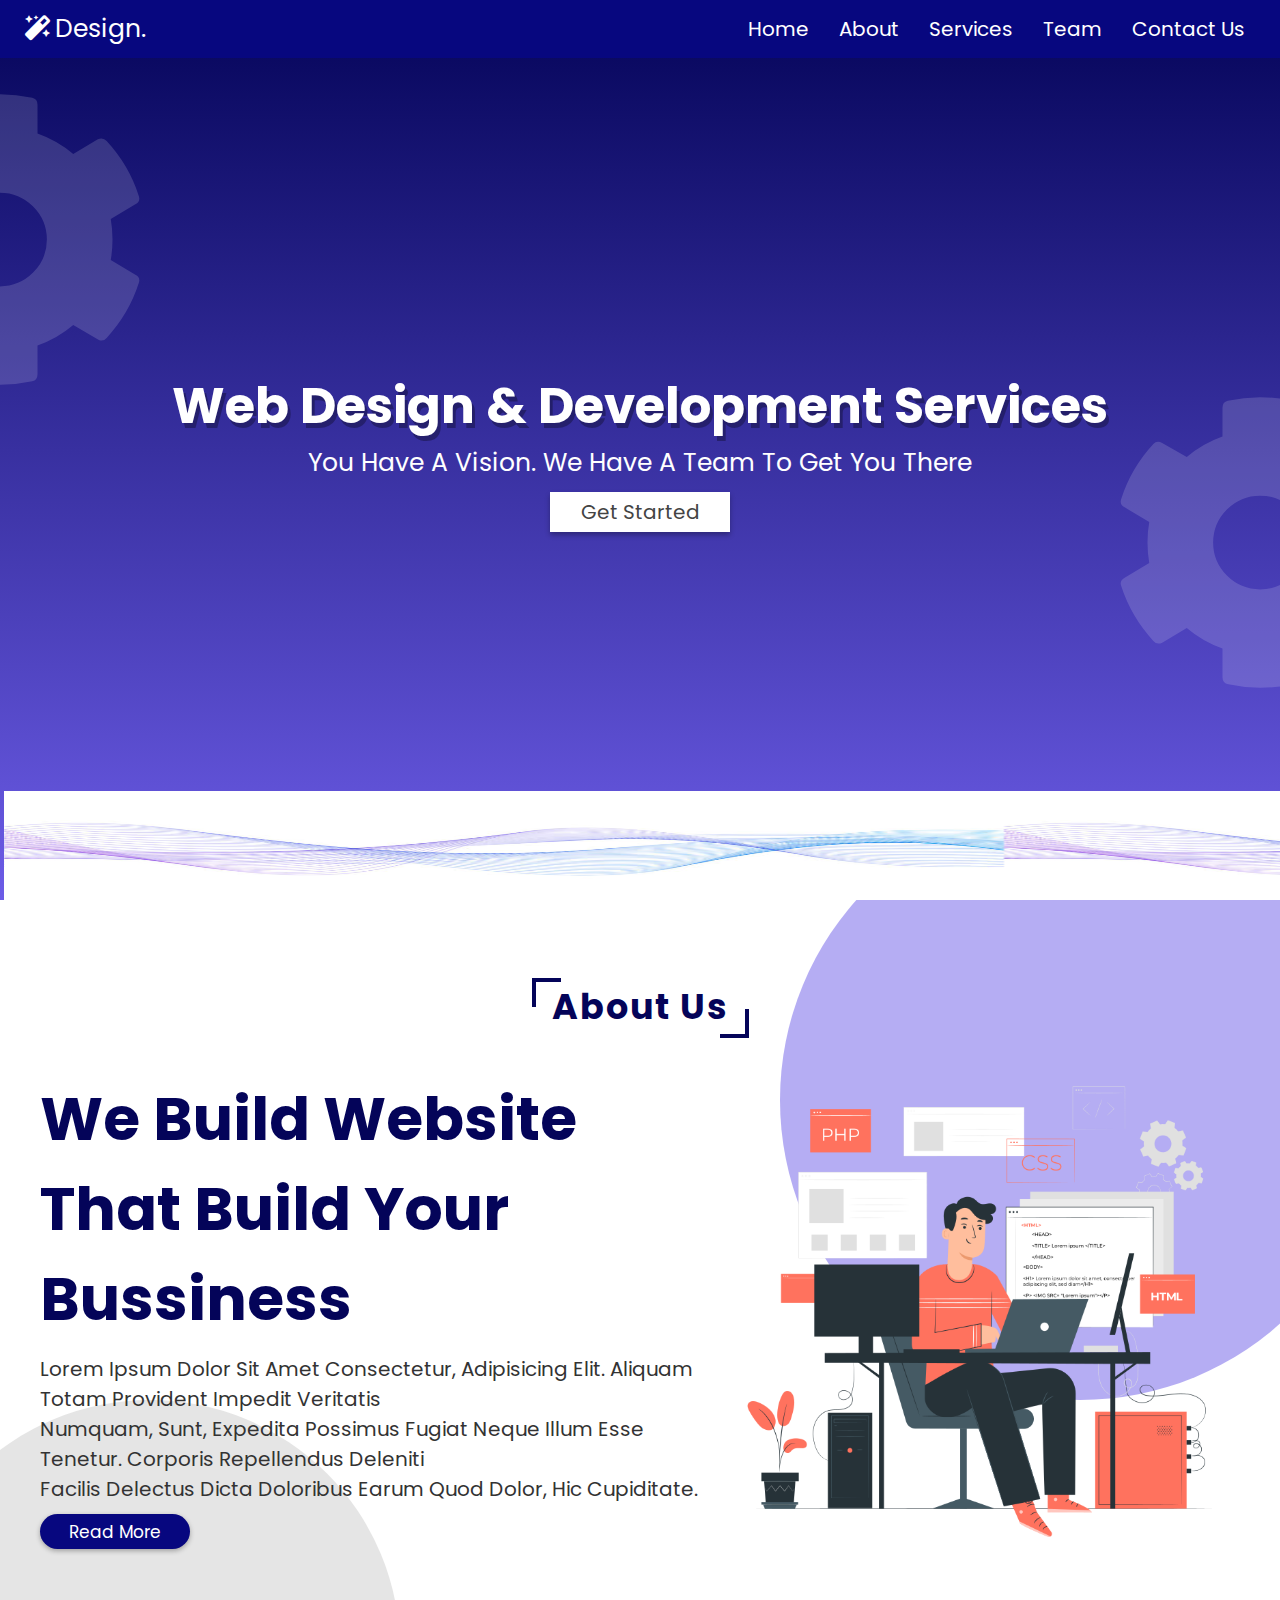
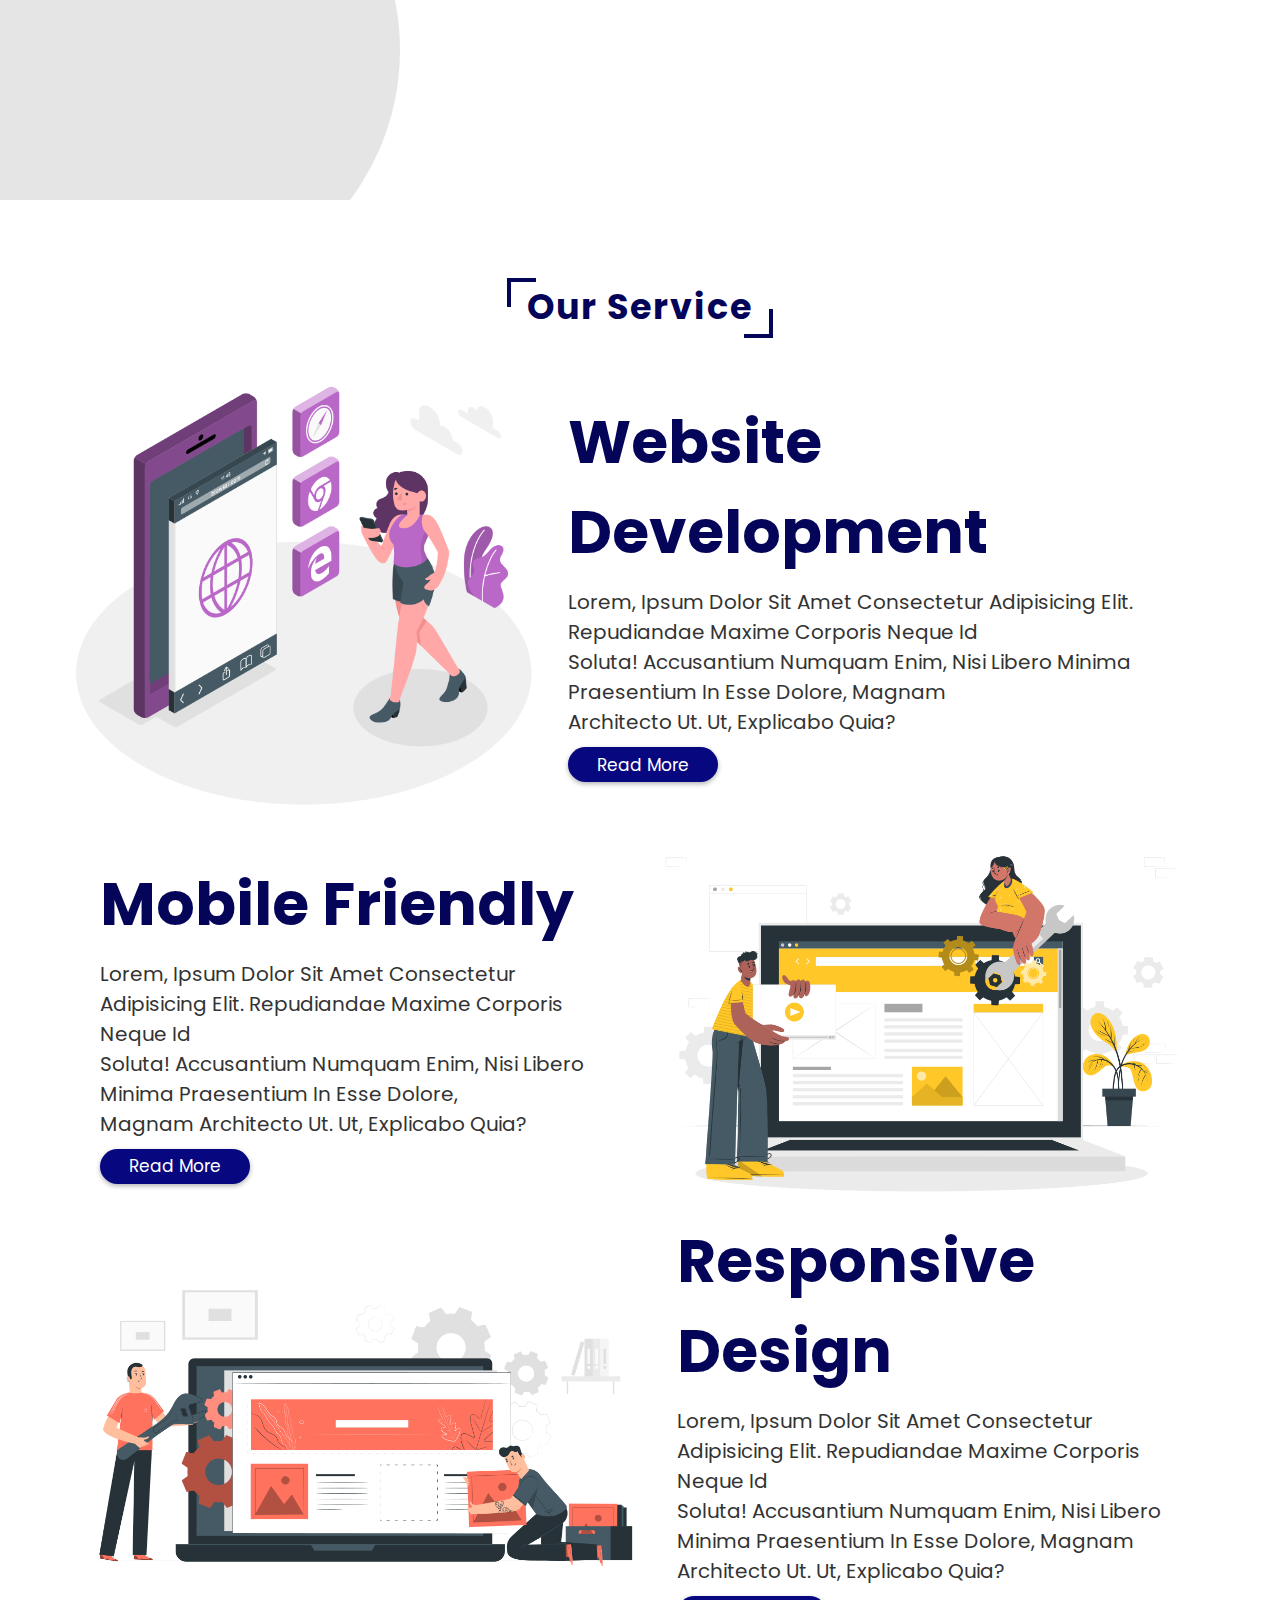
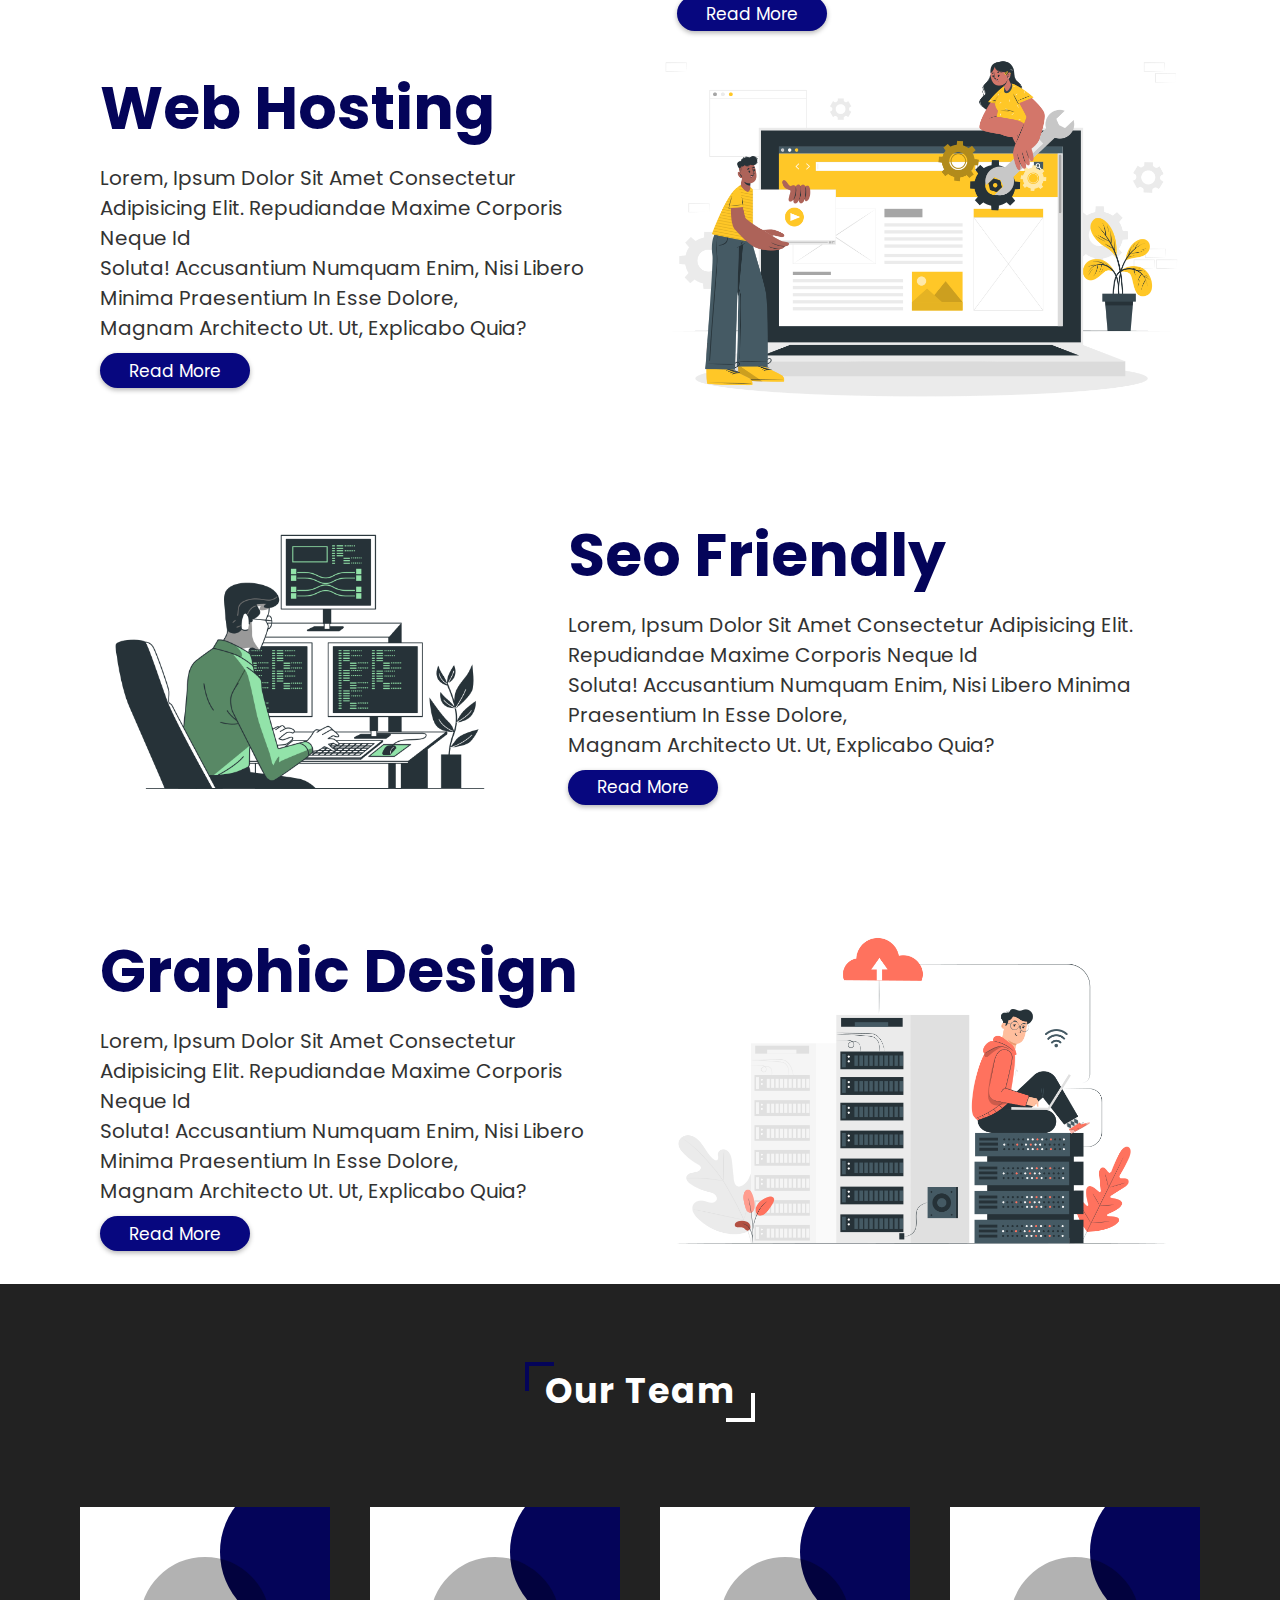
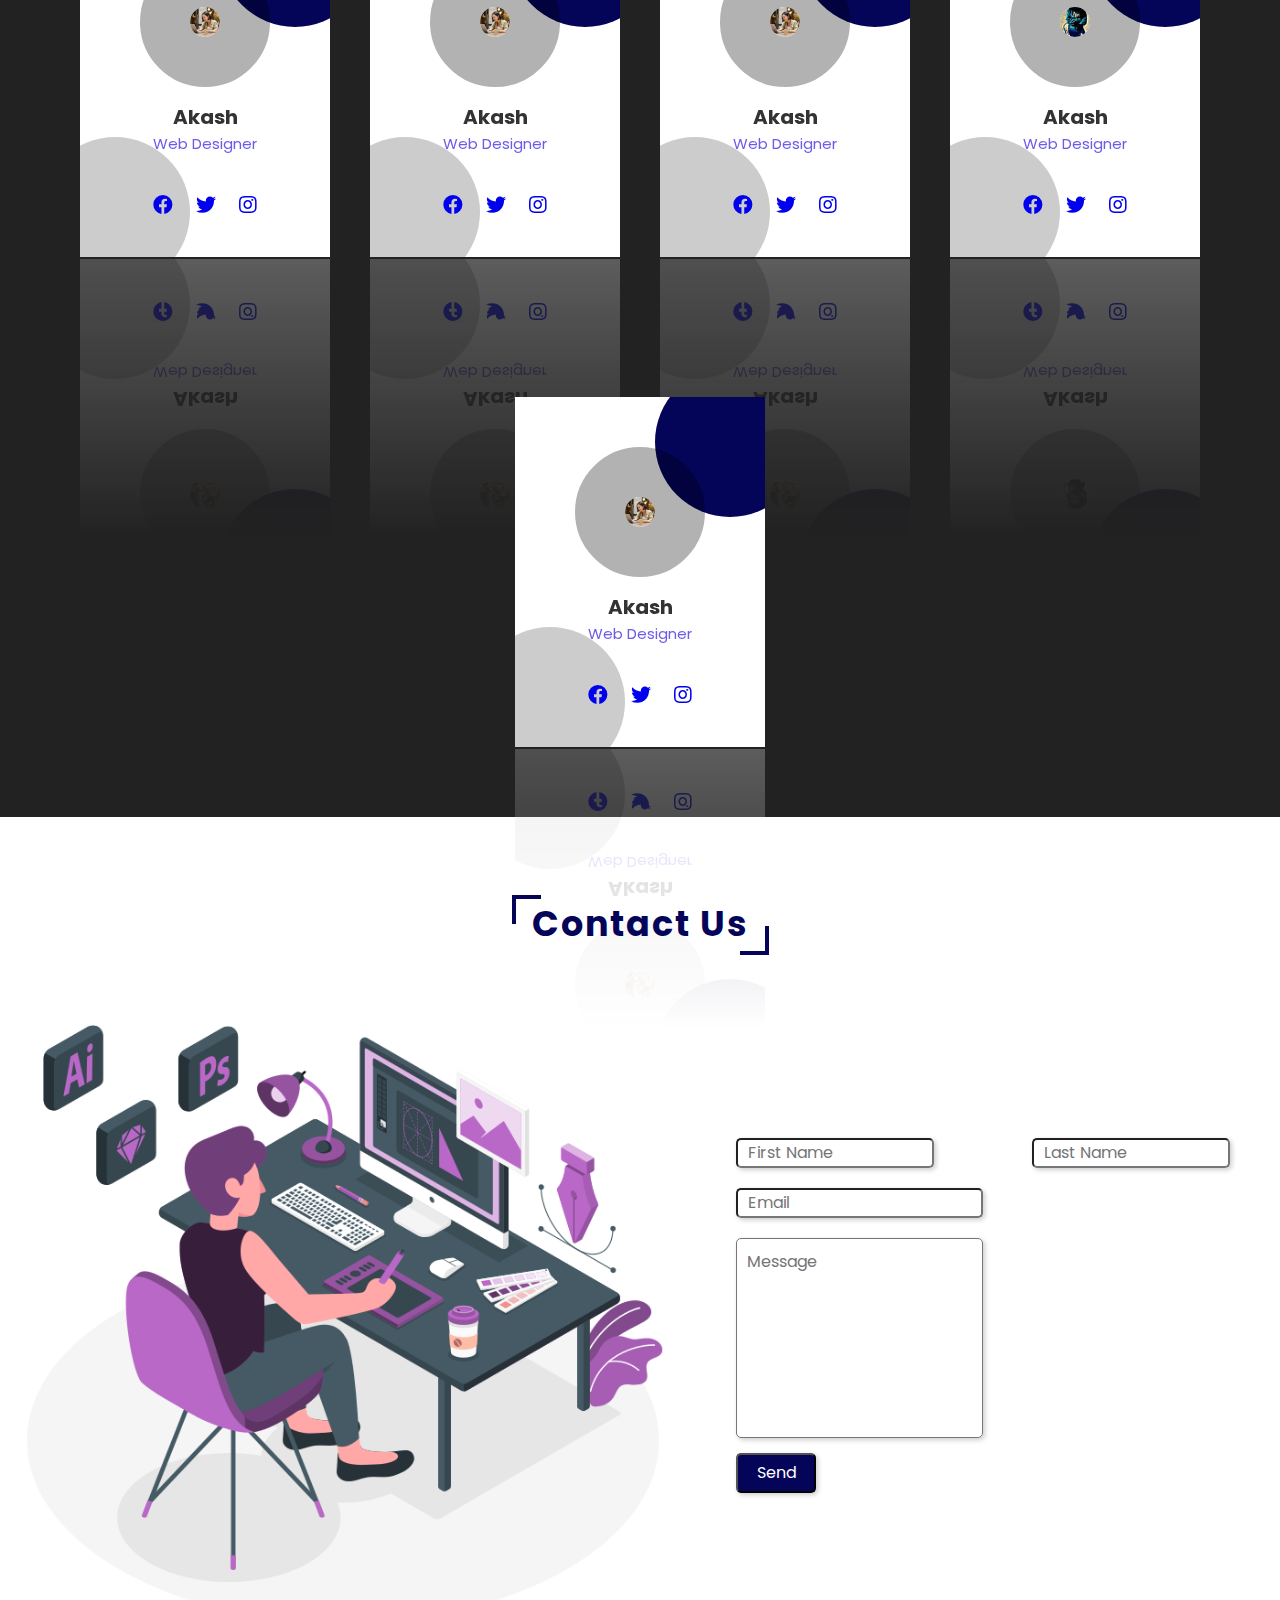
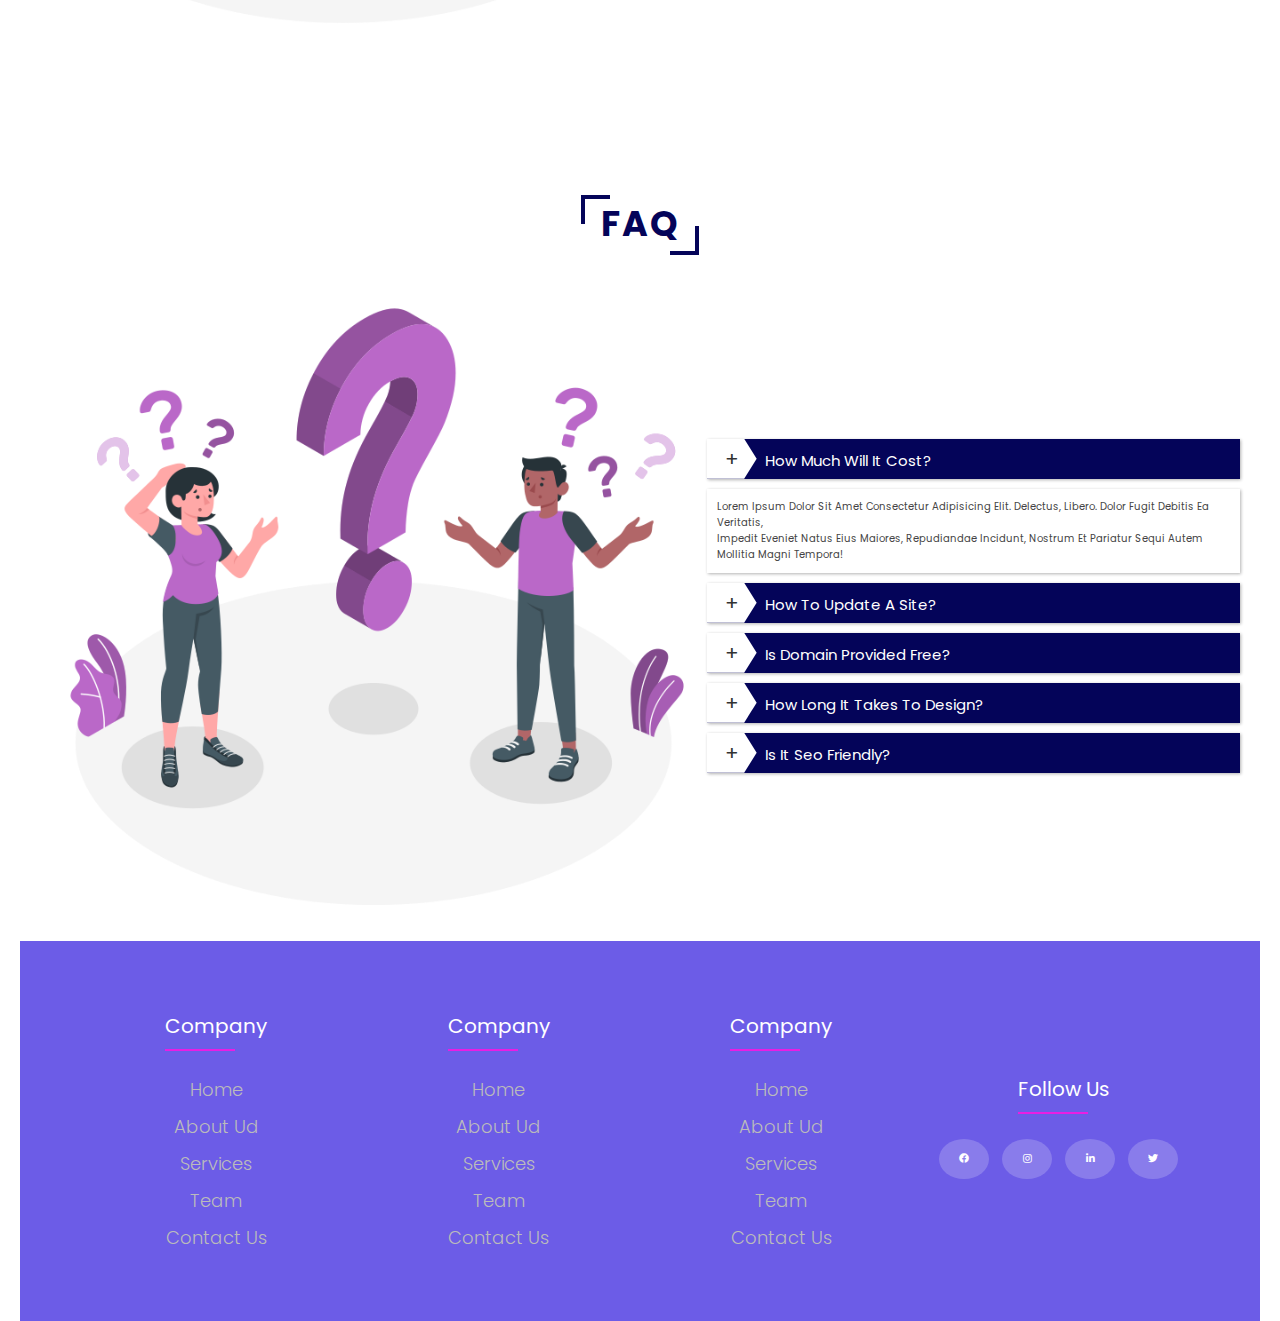
<file: index.html>
<!DOCTYPE html>
<html lang="en">

<head>
    <meta charset="UTF-8">
    <meta name="viewport" content="width=device-width, initial-scale=1.0">

    <link rel="stylesheet" href="style.css">
    <link rel="stylesheet" href="https://cdnjs.cloudflare.com/ajax/libs/font-awesome/5.15.1/css/all.min.css">



    <title>Complete Responsive Web Service Website Design Tutorial</title>
</head>

<body>

    <header class="header">
        <a href="#" class="logo"><i class="fas fa-magic"></i>Design.</a>

        <div class="fas fa-bars"></div>

        <nav class="navbar">
            <ul>
                <li><a href="index.html">Home</a></li>
                <li><a href="/about.html">About</a></li>
                <li><a href="#service">Services</a></li>
                <li><a href="team.html">Team</a></li>
                <li><a href="contact.html">contact us</a></li>
            </ul>
        </nav>
    </header>

    <section id="home" class="home mera-home">
        <div class="main-sec">
        <h1 class="banner">web design & development services</h1>
        <h3 class="slogan">you have a vision. we have a team to get you there</h3>
        <a href="#"><button>get started</button></a>
    </div>

        <div class="wave wave1"></div>
        <div class="wave wave2"></div>
        <div class="wave wave3"></div>

        <div class="fas fa-cog nut1"></div>
        <div class="fas fa-cog nut2"></div>

    </section>

    <section id="about" class="about">
        <h1 class="heading">About us</h1>
        <div class="row">
            <div class="content">
                <h3>We build website that build your bussiness</h3>
                <p>Lorem ipsum dolor sit amet consectetur, adipisicing elit. Aliquam totam provident impedit veritatis <br>
                    numquam, sunt, expedita possimus fugiat neque illum esse tenetur. Corporis repellendus deleniti <br>
                    facilis delectus dicta  doloribus earum quod dolor, hic cupiditate.</p>
                <a href="#"><button class="btn">read more</button></a>
            </div>

            <div class="image">
                <img src="/programming (1).png" alt="">
            </div>
        </div>
    </section>

    <section id="service" class="service">

        <h1 class="heading">our service</h1>
        <div class="row">
            <div class="image">
                <img src="/mobile-browsers.png" alt="">
            </div>
            <div class="content">
                <h3>website development</h3>
                <p>Lorem, ipsum dolor sit amet consectetur adipisicing elit. Repudiandae maxime corporis neque id <br>
                    soluta! Accusantium numquam enim, nisi libero minima praesentium in esse dolore, magnam <br> architecto
                    ut. Ut, explicabo quia?
                </p>
                <a href="#"><button class="btn">read more</button></a>
            </div>
        </div>

        <div class="row">
            <div class="content">
                <h3>mobile friendly</h3>
                <p>Lorem, ipsum dolor sit amet consectetur adipisicing elit. Repudiandae maxime corporis neque id <br>
                    soluta! Accusantium numquam enim, nisi libero minima praesentium in esse dolore, <br>magnam architecto
                    ut. Ut, explicabo quia?
                </p>
                <a href="#"><button class="btn">read more</button></a>
            </div>

            <div class="image">
                <img src="/website-setup (1).png" alt="">
            </div>
        </div>

        <div class="row">
            <div class="image">
                <img src="/website-setup.png" alt="">
            </div>
            <div class="content">
                <h3>responsive design</h3>
                <p>Lorem, ipsum dolor sit amet consectetur adipisicing elit. Repudiandae maxime corporis neque id <br>
                    soluta! Accusantium numquam enim, nisi libero minima praesentium in esse dolore, magnam <br> architecto
                    ut. Ut, explicabo quia?
                </p>
                <a href="#"><button class="btn">read more</button></a>
            </div>
        </div>

        <div class="row">

            <div class="content">
                <h3>web hosting</h3>
                <p>Lorem, ipsum dolor sit amet consectetur adipisicing elit. Repudiandae maxime corporis neque id <br>
                    soluta! Accusantium numquam enim, nisi libero minima praesentium in esse dolore, <br>magnam architecto
                    ut. Ut, explicabo quia?
                </p>
                <a href="#"><button class="btn">read more</button></a>
            </div>
            <div class="image">
                <img src="/website-setup (1).png" alt="">
            </div>
        </div>

        <div class="row">
            <div class="image">
                <img src="/programming (3).png" alt="">
            </div>

            <div class="content">
                <h3>seo friendly</h3>
                <p>Lorem, ipsum dolor sit amet consectetur adipisicing elit. Repudiandae maxime corporis neque id <br>
                    soluta! Accusantium numquam enim, nisi libero minima praesentium in esse dolore, <br>magnam architecto
                    ut. Ut, explicabo quia?
                </p>
                <a href="#"><button class="btn">read more</button></a>
            </div>
        </div>

        <div class="row">

            <div class="content">
                <h3>graphic design</h3>
                <p>Lorem, ipsum dolor sit amet consectetur adipisicing elit. Repudiandae maxime corporis neque id <br>
                    soluta! Accusantium numquam enim, nisi libero minima praesentium in esse dolore, <br> magnam architecto
                    ut. Ut, explicabo quia?
                </p>
                <a href="#"><button class="btn">read more</button></a>
            </div>
            <div class="image">
                <img src="/cloud-hosting.png" alt="">
            </div>
        </div>
    </section>

    <section id="team" class="team">

        <h1 class="heading">our team</h1>
        <div class="row">
            <div class="card">
                <div class="image">
                    <img src="/images.jpeg" alt="">
                </div>
                <div class="info">
                    <h3>akash</h3>
                    <span>web designer</span>
                    <div class="icon">
                        <a href="#" class="fab fa-facebook f"></a>
                        <a href="#" class="fab fa-twitter"></a>
                        <a href="#" class="fab fa-instagram"></a>
                    </div>
                </div>
            </div>
            <div class="card">
                <div class="image">
                    <img src="/images.jpeg" alt="">
                </div>
                <div class="info">
                    <h3>akash</h3>
                    <span>web designer</span>
                    <div class="icon">
                        <a href="#" class="fab fa-facebook f"></a>
                        <a href="#" class="fab fa-twitter"></a>
                        <a href="#" class="fab fa-instagram"></a>
                    </div>
                </div>
            </div>
            <div class="card">
                <div class="image">
                    <img src="/images.jpeg" alt="">
                </div>
                <div class="info">
                    <h3>akash</h3>
                    <span>web designer</span>
                    <div class="icon">
                        <a href="#" class="fab fa-facebook f"></a>
                        <a href="#" class="fab fa-twitter"></a>
                        <a href="#" class="fab fa-instagram"></a>
                    </div>
                </div>
            </div>
            <div class="card">
                <div class="image">
                    <img src="/images (1).jpeg" alt="">
                </div>
                <div class="info">
                    <h3>akash</h3>
                    <span>web designer</span>
                    <div class="icon">
                        <a href="#" class="fab fa-facebook f"></a>
                        <a href="#" class="fab fa-twitter"></a>
                        <a href="#" class="fab fa-instagram"></a>
                    </div>
                </div>
            </div>
            <div class="card">
                <div class="image">
                    <img src="/images.jpeg" alt="">
                </div>
                <div class="info">
                    <h3>akash</h3>
                    <span>web designer</span>
                    <div class="icon">
                        <a href="#" class="fab fa-facebook f"></a>
                        <a href="#" class="fab fa-twitter"></a>
                        <a href="#" class="fab fa-instagram"></a>
                    </div>
                </div>
            </div>
        </div>
    </section>

    <section id="contact" class="contact">

        <h1 class="heading">contact us</h1>

        <div class="row">
            <div class="image">
                <img src="/design-tools.png" alt="">
            </div>
            <div class="form-container">
                <form action="">
                    <div class="inputbox">
                        <input type="text" placeholder="first name">
                        <input type="text" placeholder="last name">
                    </div>

                    <input type="email" placeholder="email">
                    <textarea name="" id="" cols="30" rows="10" placeholder="message"></textarea><br>
                    <input type="submit" value="send">
                </form>
            </div>
        </div>

    </section>

    <div id="faq" class="faq">
        <h1 class="heading">FAQ</h1>
        <div class="row faq-flex">
            <div class="image">
                <img src="/questions.png" alt="">
            </div>
                
            <div class="accordion-container">
                <div class="accordion">
                    <div class="accordion-header">
                        <span>+</span>
                        <h3>How much will it cost?</h3>
                    </div>
                    <div class="accordion-body">
                        <p>Lorem ipsum dolor sit amet consectetur adipisicing elit. Delectus, libero. Dolor fugit
                            debitis ea veritatis, <br> impedit eveniet natus eius maiores, repudiandae incidunt, nostrum et
                            pariatur sequi autem mollitia magni tempora!</p>
                    </div>
                </div>

              
                    <div class="accordion">
                        <div class="accordion-header">
                            <span>+</span>
                            <h3>How to update a site?</h3>
                        </div>
                        <div class="accordion-body">
                            <p>Lorem ipsum dolor sit amet consectetur adipisicing elit. Delectus, libero. Dolor fugit
                                debitis ea veritatis, impedit <br>eveniet natus eius maiores, repudiandae incidunt, nostrum
                                et pariatur sequi autem mollitia magni tempora!</p>
                        </div>
                    </div>
                   
                        <div class="accordion">
                            <div class="accordion-header">
                                <span>+</span>
                                <h3>is domain provided free?</h3>
                            </div>
                            <div class="accordion-body">
                                <p>Lorem ipsum dolor sit amet consectetur adipisicing elit. Delectus, libero. Dolor
                                    fugit debitis ea veritatis, <br> impedit eveniet natus eius maiores, repudiandae
                                    incidunt, nostrum et pariatur sequi autem mollitia magni tempora!</p>
                            </div>
                        </div>
                       
                            <div class="accordion">
                                <div class="accordion-header">
                                    <span>+</span>
                                    <h3>how long it takes to design?</h3>
                                </div>
                                <div class="accordion-body">
                                    <p>Lorem ipsum dolor sit amet consectetur adipisicing elit. Delectus, libero. Dolor
                                        fugit debitis ea veritatis, impedit eveniet natus eius maiores,  <br>repudiandae
                                        incidunt, nostrum et pariatur sequi autem mollitia magni tempora!</p>
                                </div>
                            </div>
                          
                                <div class="accordion">
                                    <div class="accordion-header">
                                        <span>+</span>
                                        <h3>is it seo friendly?</h3>
                                    </div>
                                    <div class="accordion-body">
                                        <p>Lorem ipsum dolor sit amet consectetur adipisicing elit. Delectus, libero.
                                            Dolor fugit debitis ea veritatis, <br>impedit eveniet natus eius maiores,
                                            repudiandae incidunt, nostrum et pariatur sequi autem mollitia magni
                                            tempora!</p>
                                    </div>
                                </div>
                            </div>

                        </div>


<section class="footer">
    <div class="container">
        <div class="row">
            <div class="footer-col">
                <h4>company</h4>
                <ul>
                    <li><a href="#">home</a></li>
                    <li><a href="#">about ud</a></li>
                    <li><a href="#">services</a></li>
                    <li><a href="#">team</a></li>
                    <li><a href="#">contact us</a></li>
                </ul>
            </div>
            <div class="footer-col">
                <h4>company</h4>
                <ul>
                    <li><a href="#">home</a></li>
                    <li><a href="#">about ud</a></li>
                    <li><a href="#">services</a></li>
                    <li><a href="#">team</a></li>
                    <li><a href="#">contact us</a></li>
                </ul>
            </div>
            <div class="footer-col">
            <h4>company</h4>
            <ul>
                <li><a href="index.html">home</a></li>
                <li><a href="index1.html">about ud</a></li>
                <li><a href="#">services</a></li>
                <li><a href="index2.html">team</a></li>
                <li><a href="r3.html">contact us</a></li>
            </ul>
        </div>
        <div class="footer-col">
            <h4>follow us</h4>
            <div class="social-links">
                <a href="#"><i class="fab fa-facebook"></i></a>
                <a href="#"><i class="fab fa-instagram"></i></a>
                <a href="#"><i class="fab fa-linkedin-in"></i></a>
            
            <a href="#"><i class="fab fa-twitter"></i></a>
            </ul>
        </div>
    </div>
        </div>
    </div>
</section>


                        <script src="https://cdnjs.cloudflare.com/ajax/libs/jquery/3.5.1/jquery.min.js"></script>





                        <script src="main.js"></script>

</body>

</html>
</file>
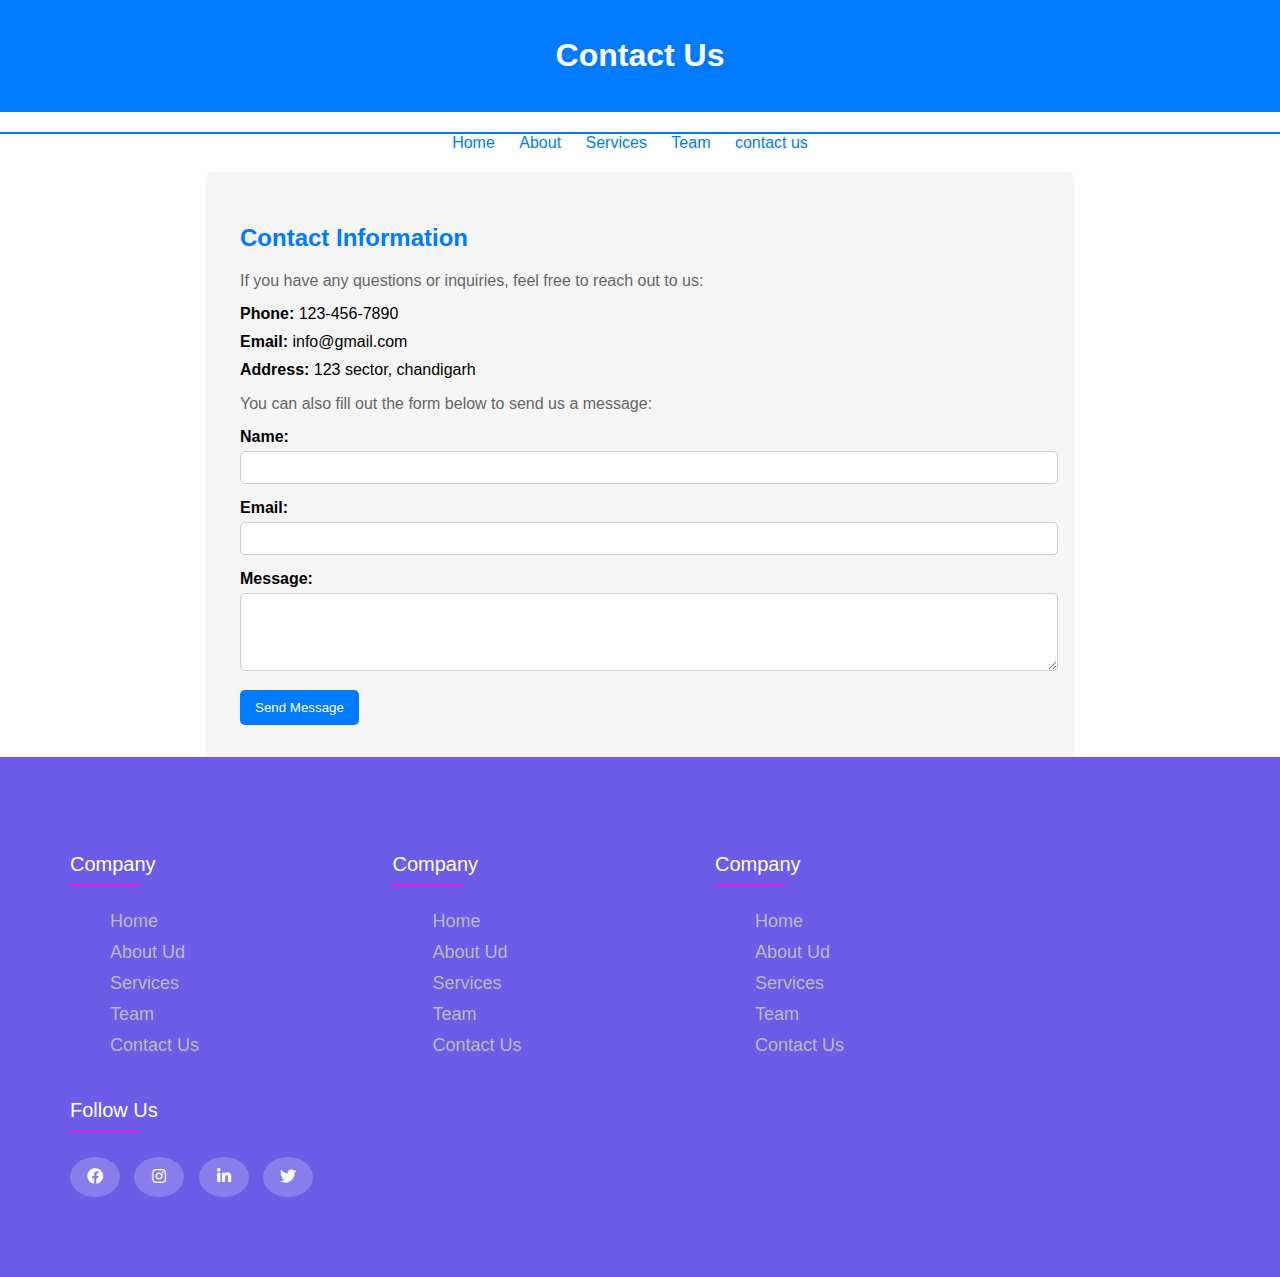
<file: contact.html>
<!DOCTYPE html>
<html lang="en">
<head>
    <meta charset="UTF-8">
    <meta name="viewport" content="width=device-width, initial-scale=1.0">
    <title>Contact Us | Our Bank</title>
    <link rel="stylesheet" href="styles3.css">
    <link rel="stylesheet" href="https://cdnjs.cloudflare.com/ajax/libs/font-awesome/5.15.1/css/all.min.css">

</head>
<body>
    <header>
        <h1>Contact Us</h1>
    </header>

    <nav>
        <ul>
            <li><a href="index.html">Home</a></li>
            <li><a href="about.html">About</a></li>
            <li><a href="index.html#service">Services</a></li>
            <li><a href="team.html">Team</a></li>
            <li><a href="contact.html">contact us</a></li> 

        </ul>
    </nav>
    
    <section class="contact">
        <h2>Contact Information</h2>
        <p>If you have any questions or inquiries, feel free to reach out to us:</p>
        
        <ul>
            <li><strong>Phone:</strong> 123-456-7890</li>
            <li><strong>Email:</strong> info@gmail.com</li>
            <li><strong>Address:</strong> 123 sector, chandigarh</li>
        </ul>

        <p>You can also fill out the form below to send us a message:</p>
        
        <form action="#" method="POST">
            <label for="name">Name:</label>
            <input type="text" id="name" name="name" required>
            
            <label for="email">Email:</label>
            <input type="email" id="email" name="email" required>
            
            <label for="message">Message:</label>
            <textarea id="message" name="message" rows="4" required></textarea>
            
            <button type="submit">Send Message</button>
        </form>
    </section>

    <section class="footer">
        <div class="container">
            <div class="row">
                <div class="footer-col">
                    <h4>company</h4>
                    <ul>
                        <li><a href="#">home</a></li>
                        <li><a href="#">about ud</a></li>
                        <li><a href="#">services</a></li>
                        <li><a href="#">team</a></li>
                        <li><a href="#">contact us</a></li>
                    </ul>
                </div>
                <div class="footer-col">
                    <h4>company</h4>
                    <ul>
                        <li><a href="#">home</a></li>
                        <li><a href="#">about ud</a></li>
                        <li><a href="#">services</a></li>
                        <li><a href="#">team</a></li>
                        <li><a href="#">contact us</a></li>
                    </ul>
                </div>
                <div class="footer-col">
                <h4>company</h4>
                <ul>
                    <li><a href="index.html">home</a></li>
                    <li><a href="index1.html">about ud</a></li>
                    <li><a href="#">services</a></li>
                    <li><a href="index2.html">team</a></li>
                    <li><a href="r3.html">contact us</a></li>
                </ul>
            </div>
            <div class="footer-col">
                <h4>follow us</h4>
                <div class="social-links">
                    <a href="#"><i class="fab fa-facebook"></i></a>
                    <a href="#"><i class="fab fa-instagram"></i></a>
                    <a href="#"><i class="fab fa-linkedin-in"></i></a>
                
                <a href="#"><i class="fab fa-twitter"></i></a>
                </ul>
            </div>
        </div>
            </div>
        </div>
    </section>
</body>
</html>
</file>
<file: style.css>
@import url('https://fonts.googleapis.com/css2?family=Poppins:wght@100;200;300;400;500;600;700;800;900&family=Roboto:wght@300&family=Wix+Madefor+Display:wght@600&display=swap');

:root{
    --color:#6C5CE7;
}

*{
    font-family: 'Poppins', sans-serif;
    margin: 0;
    padding: 0;
    box-sizing: border-box;
    text-transform: capitalize;
    transition: all .2s linear;
    text-decoration: none;
}

html{
    font-size: 62.5%;
}

body{
    overflow-x: hidden;
}

.heading{
  margin: 2rem;
  padding-top: 6rem;
  display: inline-block;
  font-size: 3.5rem;
  color: rgb(4, 4, 89);
  position: relative; 
  letter-spacing: .2rem;
}

.heading::before, .heading::after{
    content: '';
    position: absolute;
    height: 2.5rem;
    width: 2.5rem;
    border-top: .4rem solid rgb(4, 4, 89);
    border-left:.4rem solid rgb(4, 4, 89);
}

.heading::before{
    top: 5.8rem;
    left: -2rem;
}

.heading::after{
  bottom: -.5rem;
  right: -2rem;
  transform: rotate(180deg);  
}

.btn{
    outline: none;
    border: none;
    border-radius: 5rem;
    background: rgb(7, 7, 127);
    color: #fff;
    cursor: pointer;
    height: 3.5rem;
    width: 15rem;
    font-size: 1.7rem;
    box-shadow: 0 .2rem .5rem rgb(0,0,0,.3);
}

.btn:hover{
    letter-spacing: .1rem;
    opacity: .8;
}



.header{
    display: flex;
    align-items: center;
    justify-content: space-between;
    width: 100%;
    padding: 1rem 2rem;
    position: fixed;
    top: 0;
    left: 0;
    z-index: 100;
    background-color: rgb(7, 7, 127);

}
.header .logo{
    font-size: 2.5rem;
    color: #fff;
}

.header .logo i{
    padding: 0.5rem;
}

.header .navbar ul {  
   list-style: none;
   display: flex;
   align-items: center;
   justify-content: space-around;
}

.header .navbar ul li{
    margin: 0 1.5rem;
}

.header .navbar ul li a{
    font-size: 2rem;
    color: #fff;
}

.header .navbar ul li a:hover{
    color: #ccc;
}

.header .fa-bars{
    color: #fff;
    cursor: pointer;
    font-size: 3rem;
    display: none;
    
}

.home{
 min-height: 100vh;
 width: 100vw;
 background: linear-gradient(rgb(4, 4, 89), var(--color));  
 display: flex;
 align-items: center;
 justify-content: center;
 flex-flow: column; 
 text-align: center;
 padding: 0 1rem;
 position: relative;
 overflow: hidden !important;
}


.home .banner{
   color: #fff; 
   font-size: 5rem;
   text-shadow: 0.3rem .5rem rgba(0, 0, 0, .3);
}

.home .slogan{
    color: #fff; 
    font-size: 2.5rem;
    font-weight: 400;
}

.home button{
   height: 4rem;
   width: 18rem;
   background: #fff;
   color: #444;
   cursor: pointer;
   border: none;
   outline: none;
   margin-top: 1rem;
   font-size: 2rem;
   font-weight: 400;
   box-shadow: 0 .3rem .5rem rgba(0, 0, 0, .3); 
}

.home button:hover{
    letter-spacing: .1rem;
}

.home .wave{
    position: absolute;
    margin: 4px;
    bottom: -.5rem;
    left: 0;
    height: 11rem;
    width: 100%;
    background: url('240_F_587781391_MVfZavyXhddf2eT6B28VVOTrzUQ97aLt.jpg');
    background-size: 100rem 11rem;
    background-repeat: repeat-x;
    animation: waves 10s linear infinite;
}
.home .wave2{
    animation-direction: reverse;
    opacity: .2;
}
.home .wave3{
    animation-duration: 4s;
    opacity: .5;
}

@keyframes waves{
    0%{
        background-position-x: 0;
    }
   100%{
    background-position-x: 100rem;
   } 
}
 
.home .fa-cog{
     position: absolute;
     font-size: 30rem;
     opacity: .15;
     color: #fff;
     animation: rotate 10s linear infinite;
}

.home .nut1{
    top: 10%;
    left: -15rem;
}
.home .nut2{
    bottom: 23%;
    right: -13rem;
    animation-direction: reverse;
}

@keyframes rotate{
    100%{
        transform: rotate(360deg);
    }
}

.about{
    min-height: 100vh;
    width: 100vw;
    text-align: center;
    position: relative;
    overflow: hidden;
}
.about .row{
    display: flex;
    align-items: center;
    justify-content: space-around;
    padding: 0 4rem;
}

.about .row .content{
    text-align: left;
}

.about .row .image img{
    width: 40vw;
}

.about .row .content h3{
    font-size: 6rem;
    color:rgb(4, 4, 89);
}

.about .row .content p{
    font-size: 2rem;
    color: #333;
    padding: 1rem 0;
}

.about::before ,.about::after{
   content: '';
   position: absolute;
   z-index: -1;
   opacity: .5; 
   border-radius: 50%;
}
.about::before{
    height: 50rem;
    width: 50rem;
    background: #ccc;
    bottom: -10rem; left: -10rem;
}
.about::after{
    height: 60rem;
    width: 60rem;
    background: var(--color);
    top: -10rem; right: -10rem;
}

.service{
    width: 100%;
    text-align: center;
}

.service .row{
    margin: 0rem 0;
    padding: 0 7rem;
    display: flex;
    align-items: center;
    justify-content: center;
}

.service .row .image img{
    width: 100%;
    height: auto;
}

.service .row .content{
    text-align: left;
    padding:0 3rem ;
}

.service .row .content h3{
    font-size: 6rem;
    color: rgb(4, 4, 89);
}

.service .row .content p{
    font-size: 2rem;
    color: #333;
    padding: 1rem 0;
}

.team{
    min-height: 100vh;
    width: 100vw;
    text-align: center;
    background-color: #222;
}

.team .heading{
    color: #fff;
}

.team .heading::after, .team .heading::after{
    border-color: #fff;
}
.team .row{
    display: flex;
    align-items: center;
    justify-content: center;
    flex-wrap: wrap;
}

.team .row .card{
    height: 35rem;
    width: 25rem;
    background: #fff;
    text-align: center;
    margin: 7rem 2rem;
    position: relative;
    overflow: hidden;
    -webkit-box-reflect: below .2rem linear-gradient(transparent 7rem, #0004);
}

.team .row .card .image{
    margin: 1rem 0;
    padding-top: 4rem;
}

.team .row .card .image img{
    height: 13rem;
    width: 13rem;
    border-radius: 50%;
    border: 5rem solid rgba(0, 0, 0, .3);
    object-fit: cover;
}

.team .row .card .info h3{
    font-size: 2rem;
    color: #333;
}

.team .row .card .info span{
    font-size: 1.5rem;
    color:var(--color);
}

.team .row .card .info a{
    margin-top: 4rem;
    padding: 0 1rem;
    font-size: 2rem;
}

.team .row .card .info a:hover{
    color: var(--black);
}

.team .row .card::before, .team .row .card::after{
    content: '';
    position: absolute;
    border-radius: 50%;
    height: 15rem;
    width: 15rem;
    z-index: -1;
}

.team .row .card::before{
    background: rgb(4, 4, 89);
    top: -3rem;
    right: -4rem;
}

.team .row .card::after{
    background: #ccc;
    bottom: -3rem;
    left: -4rem;
}

.contact{
  min-height: 100vh;
  width: 100vw;
  text-align: center;   
}

.contact .row{
    display: flex;
    align-items: center;
    justify-content: center;
}

.contact .row .image img{
    height: auto;
    width: 100%;
}

.contact .row .form-container{
    width: 50%;
    text-align: left;
    padding: 0 5rem;
}

.contact .row .form-container input, textarea{
    outline: none;
    width: none;
    height: 3rem;
    background: none;
    border-radius: .5rem;
    box-shadow: .2rem .2rem .5rem rgb(0,0,0,.2);
    padding: 0 1rem;
    margin: 1rem 0;
    font-size: 1.6rem;
}

.contact .row .form-container .inputbox{
    width: 100%;
    display: flex;
    justify-content: space-between;
}

.contact .row .form-container .inputbox input[type="text"]{
    width: 40%;
}

.contact .row .form-container input[type="email"]{
    width: 50%;
}

.contact .row .form-container textarea{
    width: 50%;
    height: 20rem;
    padding: 1rem;
    resize: none;
}

.contact .row .form-container input[type="submit"]{
    background: rgb(4, 4, 89);
    color: #fff;
    cursor: pointer;
    height: 4rem;
    width: 8rem;
    margin-top: 0;
}

.contact .row .form-container input[type="submit"]:hover{
    opacity: .8;
}

.faq{
    min-height: 100vh;
    width: 100vw;
    text-align: center;
    padding: 0 2rem;
}

.faq .row{
    display: flex;
    align-items: center;
    justify-content: center;
    padding: 0 2rem;
}

.faq .row .image img{
    height: auto;
    width: 100%;
}

@media only screen and (max-width:430px){
    .faq-flex{
        display: flex;
        flex-wrap: wrap;
    }
}

.faq .row .accordion-container{
    width: 50%;
    text-align: left;
}

.faq .row .accordion-container .accordion .accordion-header{
    background-color: rgb(4, 4, 89);
    margin: 1rem 0;
    box-shadow: .1rem .1rem .3rem rgb(0,0,0,.3);
    cursor: pointer;
}

.faq .row .accordion-container .accordion .accordion-header span{
    display: inline-block;
    text-align: center;
    height: 4rem;
    width: 5rem;
    line-height: 4rem;
    font-size: 2rem;
    background: #fff;
    color: #333;
    clip-path: polygon(0% 0%, 75% 0%,100% 50%, 75% 100%, 0% 100%);
}

.faq .row .accordion-container .accordion .accordion-header h3{
    display: inline;
    color: #fff;
    font-weight: 400;
    padding-left: .5rem;
    font-size: 1.5rem;
}

.faq .row .accordion-container .accordion .accordion-body{
    padding: 1rem;
    color: #444;
    box-shadow: .1rem .1rem .3rem rgb(0,0,0,.3);
    display: none;
}

.faq .row .accordion-container .accordion:nth-child(1) .accordion-body{
 display: block;
}

.footer .container{
    max-width: 1170px;
    margin: auto;
}

.footer .container .row{
    display: flex;
    flex-wrap: wrap;
}

ul{
    list-style: none;
}

.footer{
    background-color: #6C5CE7;
    padding: 70px 0;
    margin: 0;
}

.footer-col{
    width: 25%;
    padding: 0 15px;
}

.footer-col h4{
    font-size: 20px;
    color: #fff;
    text-transform: capitalize;
    margin-bottom: 35px;
    font-weight: 400;
    position: relative;
}

.footer-col h4::before{
    content: '';
    position: absolute;
    left: 7;
    bottom: -10px;
    background-color: #e91ee3;
    height: 2px;
    box-sizing: border-box;
    width: 70px;
}

.footer-col ul li:not(:last-child){
    margin-bottom: 10px;
}

.footer-col ul li a{
    font-size: 18px;
    text-transform: capitalize;
    color: #fff;
    text-decoration: none;
    font-weight: 300;
    color: #bbb;
    display: block;
    transition: all 0.3s ease;
}

.footer-col ul li a:hover{
    color: #fff;
    padding-left: 8px;
}

.footer-col .social-links a{
    display: inline-block;
    height: 40px;
    width: 50px;
    background: rgba(255,255,255,0.2);
    margin: 0px 10px 10px 0;
    text-align: center;
    line-height: 40px;
    border-radius: 50%;
    color: #ffff;
    transition: all 0.5s ease;
}

.footer-col .social-links a:hover{
    color:#24262b;
    background-color:#ffff;  
}


















@media(max-width:768px){
    html{
        font-size:50%;
    }

    .header .fa-bars{
        display: block;
    }

    .header .navbar{
       position: fixed;
       top: -120%;
       left: 0;
       height: auto;
       width: 100%;
       background-color: #b5b3b3;
       z-index: 1000;
       border-top: .1rem solid rgb(0,0,0,.3); 
    }

    .header .navbar ul{
        height: 100%;
        width: 100%;
        flex-flow: column;
    }

    .header .navbar ul li{
        margin: 1rem 0;
    }

    .header .navbar ul li a{
        color: #444;
        font-size: 2.4rem;
    }

    .header .fa-times{
        transform: rotate(180deg);
    }

    .header .nav-toggle{
      top: 5.8rem;  
    }

    .home .banner{
      font-size: 4rem;
    }

    .home .slogan{
        font-size: 1.7rem;
    }

    .about .row{
        flex-flow: column-reverse;
        padding:0 2rem;
    }

    .about .row .image img{
        width: 100vw;
    }

    .service .row{
        flex-flow: column-reverse;
    }

    .service .row:nth-child(even){
        flex-flow: column;
    }
    .service .row .image img{
        width: 100vw;
    }

    .service .row .content{
        padding: 0;
    }

    .contact .row{
        flex-flow: column;
    }
    .contact .row .form-container{
        width: 100%;
        padding: 0 1.5rem;
    }

    .faq{
        padding: 0;
    }
    .faq .row{
        padding: 0 1rem;
        flex-grow: column;
    }
    .faq .row .image img{
         width: 100vw;
    }

    .faq .row .accordion-container{
        width: 100%;
    } 
}

@media(max-width:550px){
   .footer{
    flex-flow: column;
   }
   .footer h4{
    text-align: center;
   }
   .footer-col .social-links{
    padding: 2rem 0;
   } 

}
</file>
<file: styles3.css>
body {
    font-family: Arial, sans-serif;
    margin: 0;
    padding: 0;
}

header {
    background-color: #007BFF;
    color: white;
    text-align: center;
    padding: 1em 0;
}

nav {
    text-align: center; 
    border-top: 2px solid #007BFF;
    margin-top: 20px; 
}

nav ul {
    list-style: none;
    margin: 0;
    padding: 0;
    display: inline-block;
}

nav li {
    display: inline;
    margin-right: 20px;
}

nav a {
    text-decoration: none;
    color: #007BFF;
    transition: color 0.3s; 
    border-bottom: 2px solid transparent;} 

nav a:hover {
    color: #0056b3; 
    border-bottom-color: #0056b3; 
}


.contact {
    max-width: 800px;
    margin: 0 auto;
    padding: 2em;
    box-shadow: 0px 2px 4px rgba(0, 0, 0, 0.1);
    background-color: #F5F5F5;
    margin-top: 20px; 
}

.contact h2 {
    color: #007BFF;
}

.contact p {
    color: #666;
    margin-bottom: 15px;
}

.contact ul {
    list-style: none;
    margin: 0;
    padding: 0;
}

.contact li {
    margin-bottom: 10px;
}

form label {
    display: block;
    margin-bottom: 5px;
    font-weight: bold;
}

form input[type="text"],
form input[type="email"],
form textarea {
    width: 100%;
    padding: 8px;
    border: 1px solid #ccc;
    border-radius: 5px;
    margin-bottom: 15px;
}

form button {
    background-color: #007BFF;
    color: white;
    border: none;
    padding: 10px 15px;
    border-radius: 5px;
    cursor: pointer;
}

form button:hover {
    background-color: #0056b3;
}

.footer .container{
    max-width: 1170px;
    margin: auto;
}

.footer .container .row{
    display: flex;
    flex-wrap: wrap;
}

ul{
    list-style: none;
}

.footer{
    background-color: #6C5CE7;
    padding: 70px 0;
    margin: 0;
    width: 100%;
    height: auto;
}

.footer-col{
    width: 25%;
    padding: 0 15px;
}

.footer-col h4{
    font-size: 20px;
    color: #fff;
    text-transform: capitalize;
    margin-bottom: 35px;
    font-weight: 400;
    position: relative;
}

.footer-col h4::before{
    content: '';
    position: absolute;
    left: 7;
    bottom: -10px;
    background-color: #e91ee3;
    height: 2px;
    box-sizing: border-box;
    width: 70px;
}

.footer-col ul li:not(:last-child){
    margin-bottom: 10px;
}

.footer-col ul li a{
    font-size: 18px;
    text-transform: capitalize;
    color: #fff;
    text-decoration: none;
    font-weight: 300;
    color: #bbb;
    display: block;
    transition: all 0.3s ease;
}

.footer-col ul li a:hover{
    color: #fff;
    padding-left: 8px;
}

.footer-col .social-links a{
    display: inline-block;
    height: 40px;
    width: 50px;
    background: rgba(255,255,255,0.2);
    margin: 0px 10px 10px 0;
    text-align: center;
    line-height: 40px;
    border-radius: 50%;
    color: #ffff;
    transition: all 0.5s ease;
}

.footer-col .social-links a:hover{
    color:#24262b;
    background-color:#ffff;  
}
@media(max-width:550px){
    .footer{
     flex-flow: column;
    }
    .footer h4{
     text-align: center;
    }
    .footer-col .social-links{
     padding: 2rem 0;
    } 
 
 }
</file>
